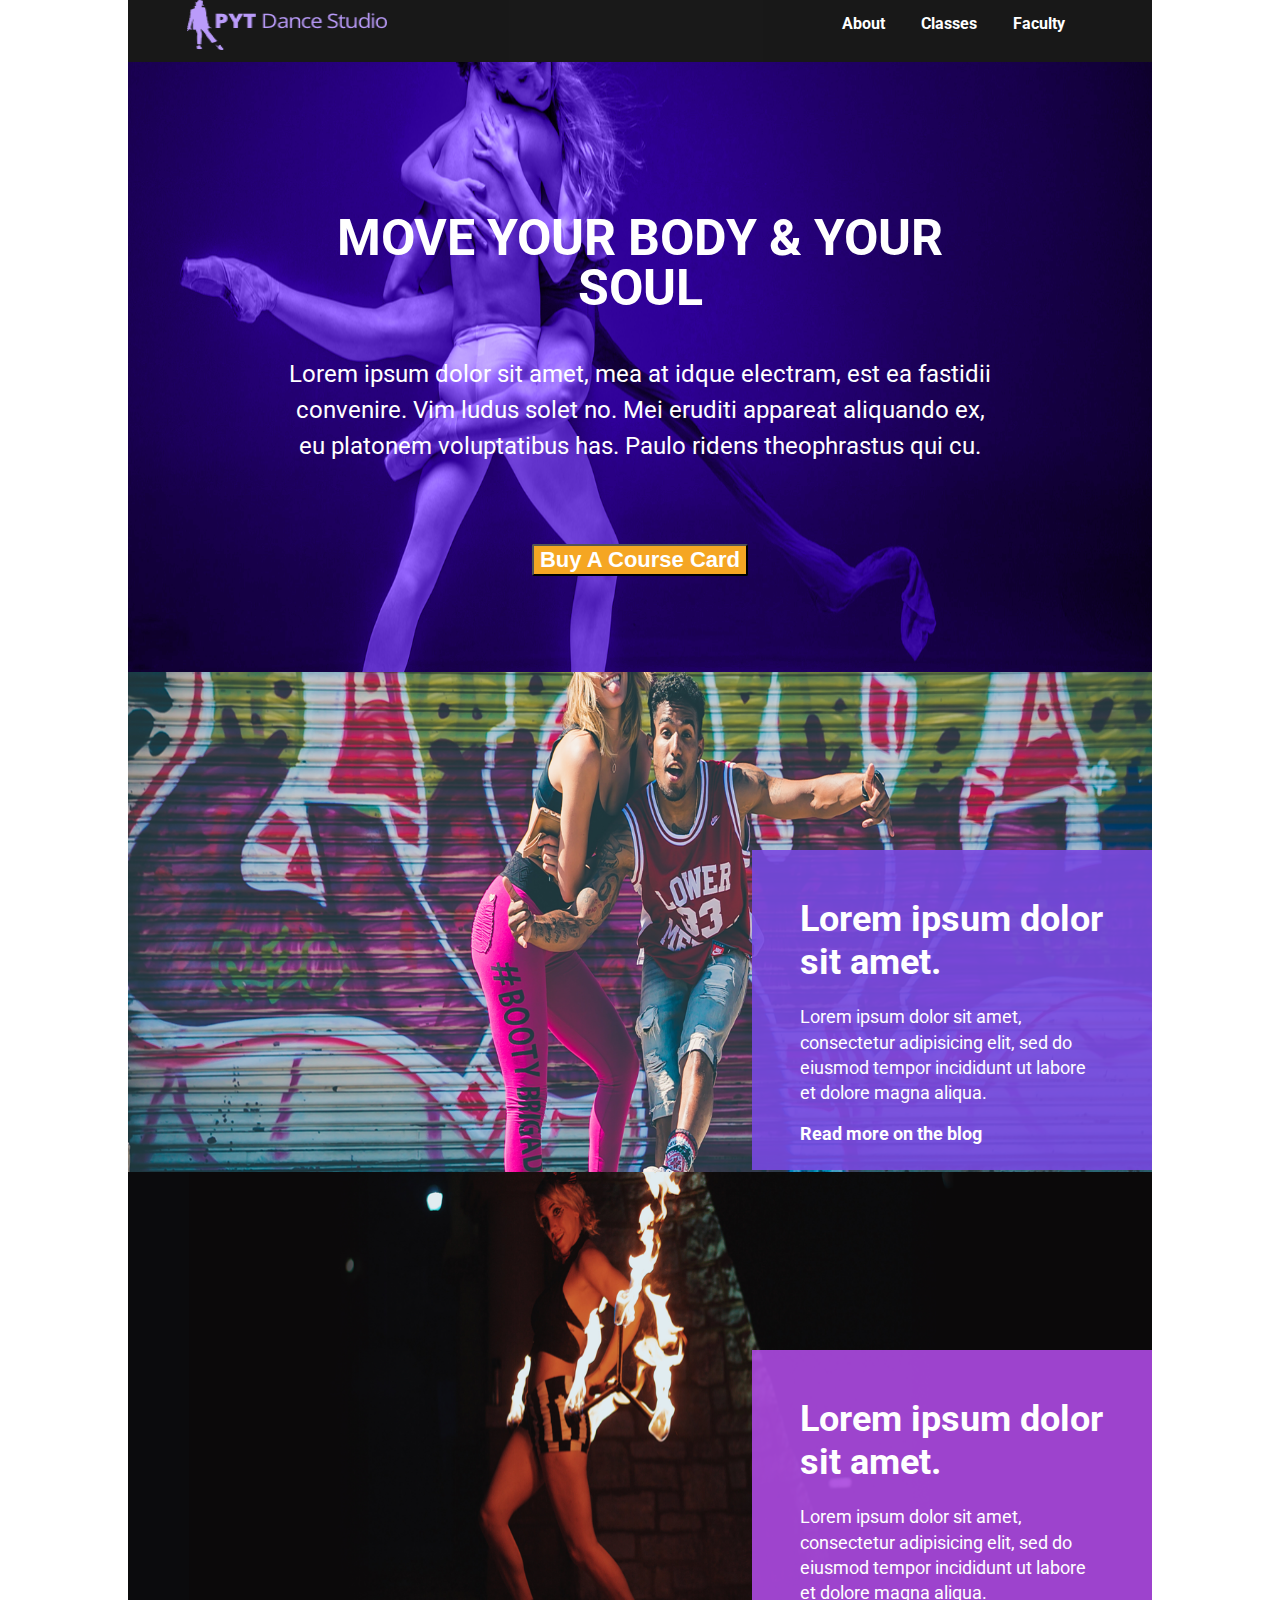
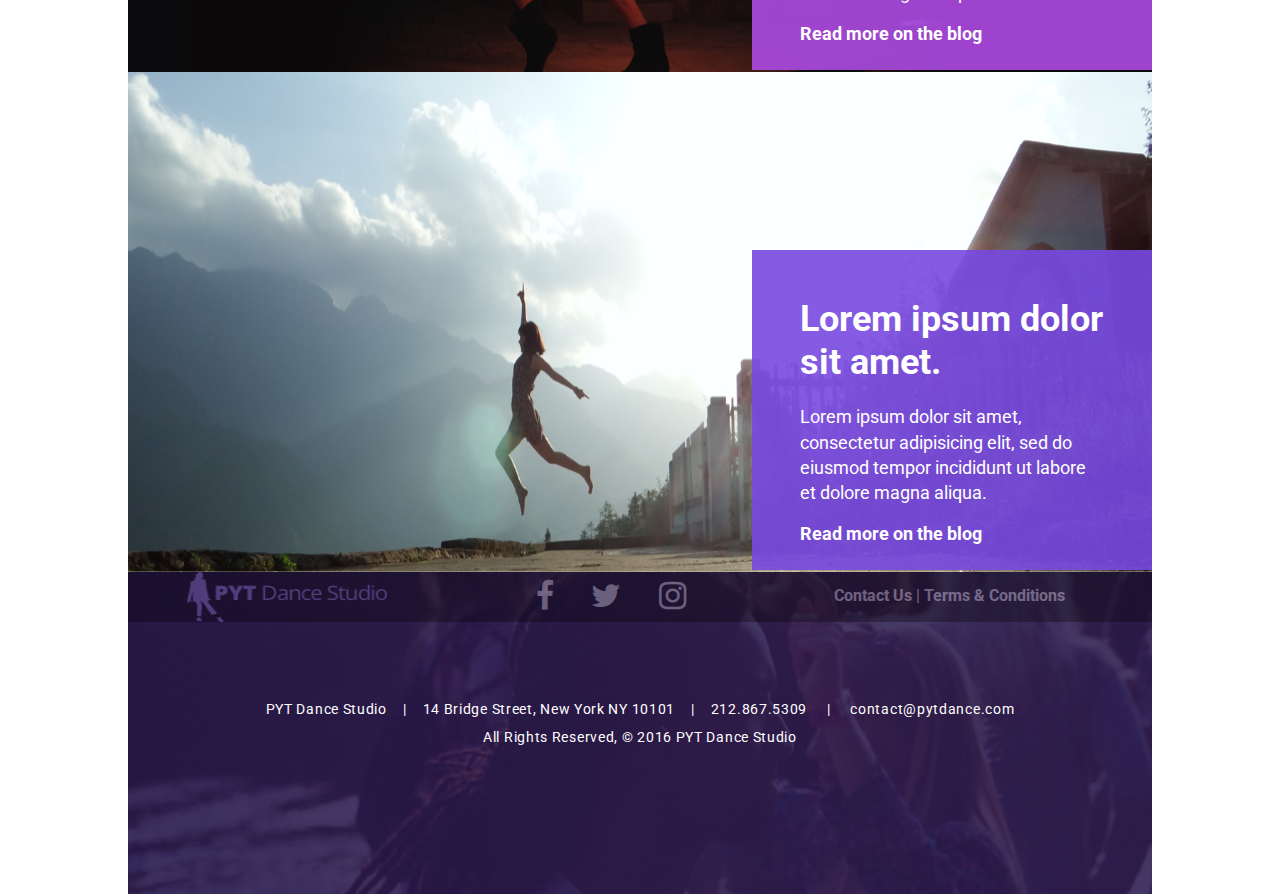
<file: index.html>
<!DOCTYPE HTML5>
<html>
<head>
  <title>Welcome to PYT Dance Studio</title>
    <link href="./resources/css/reset.css" type="text/css" rel="stylesheet">
    <link href="https://fonts.googleapis.com/css?family=Open+Sans:400,700|Roboto:400,700" rel="stylesheet">
    <link href="./resources/css/styles.css" type="text/css" rel="stylesheet">
    <link rel="stylesheet" href="https://cdnjs.cloudflare.com/ajax/libs/font-awesome/4.7.0/css/font-awesome.min.css">
  <title>PYT Dance Studio </title>
</head>
  <body>
    <nav class="top_navigation">
      <div class="nav_logo">
        <div class="logo_container">
         <a href="index.html"><div class="logo"></div></a>
     </div>
      <div class="navigation">
      <ul>
        <li><a href="about.html" id="about_page">About</a></li>
        <li><a href="classes.html" id="classes_page">Classes</a></li>
        <li><a href="faculty.html" id="faculty_page">Faculty</a></li>
      </ul>
     </div>
     </div>
  </nav> <!-- end of nav section -->
    <div class="top_section">
      <div class = "main_banner">
      <p class = "banner">Move Your Body &amp; Your Soul</p>
      <p class="sub_banner">Lorem ipsum dolor sit amet, mea at idque electram, est ea fastidii convenire. Vim ludus solet no. Mei eruditi appareat aliquando ex, eu platonem voluptatibus has. Paulo ridens theophrastus qui cu. </p>
      <button class="button"><a href="#">Buy A Course Card</a></button>
      </div>
     </div> <!--End of Section 1 -->
    <div class="body_section" id="graffiti">
      <div class="programs" id = "program1">
          <div class="program_content">
        <p class="program_heading">Lorem ipsum dolor sit amet.</p>
        <p class="program_body">Lorem ipsum dolor sit amet, consectetur adipisicing elit, sed do eiusmod tempor incididunt ut labore et dolore magna aliqua.</p>
        <p class="program_blog">Read more on the blog</p>
      </div>
      </div>
    </div><!--End of Section 2 -->

    <div class="body_section" id="fire">
      <div class="programs" id = "program2">
        <div class="program_content">
        <p class="program_heading">Lorem ipsum dolor sit amet.</p>
        <p class="program_body">Lorem ipsum dolor sit amet, consectetur adipisicing elit, sed do eiusmod tempor incididunt ut labore et dolore magna aliqua.</p>
        <p class="program_blog">Read more on the blog</p>
      </div>
      </div>
    </div><!--End of Section 3 -->


    <div class="body_section" id="jump">
      <div class="programs" id = "program3">
          <div class="program_content">
        <p class="program_heading">Lorem ipsum dolor sit amet.</p>
        <p class="program_body">Lorem ipsum dolor sit amet, consectetur adipisicing elit, sed do eiusmod tempor incididunt ut labore et dolore magna aliqua.</p>
        <p class="program_blog">Read more on the blog</p>
      </div>


      </div>
    </div><!--End of Section 4 -->
    <div class="bottom_section">

      <nav class="bottom_navigation">
        <div class="nav_logo">
         <div class="logo"></div>
         <div class="social_media">

           <a href="#"><i class="fa fa-facebook fa-2x"></i></a>
           <a href="#"><i class="fa fa-twitter fa-2x"></i></a>
           <a href="#"><i class="fa fa-instagram fa-2x"></i></a>
         </div>



        <div class="navigation">
        <ul>
          <li><a href="#">Contact Us </a>|<a href="#"> Terms &amp; Conditions</a></li>


        </ul>
       </div>
       </div>
    </nav> <!-- end of nav section -->

     <div class="contact">
       <div class="pyt_contact_info">
       <div class="pyt_address">PYT Dance Studio</div> <span id="pyt_break"> | </span><div class="pyt_address">14 Bridge Street, New York NY 10101</div><span id="pyt_break"> | </span><div class="pyt_address">212.867.5309 <span id="constant_break"> | </span> contact@pytdance.com</div>
     </div>
       <p>All Rights Reserved, &copy 2016 PYT Dance Studio</p>
     </div>


    </div><!--End of Section 5 -->
  </body>

</html>
</file>
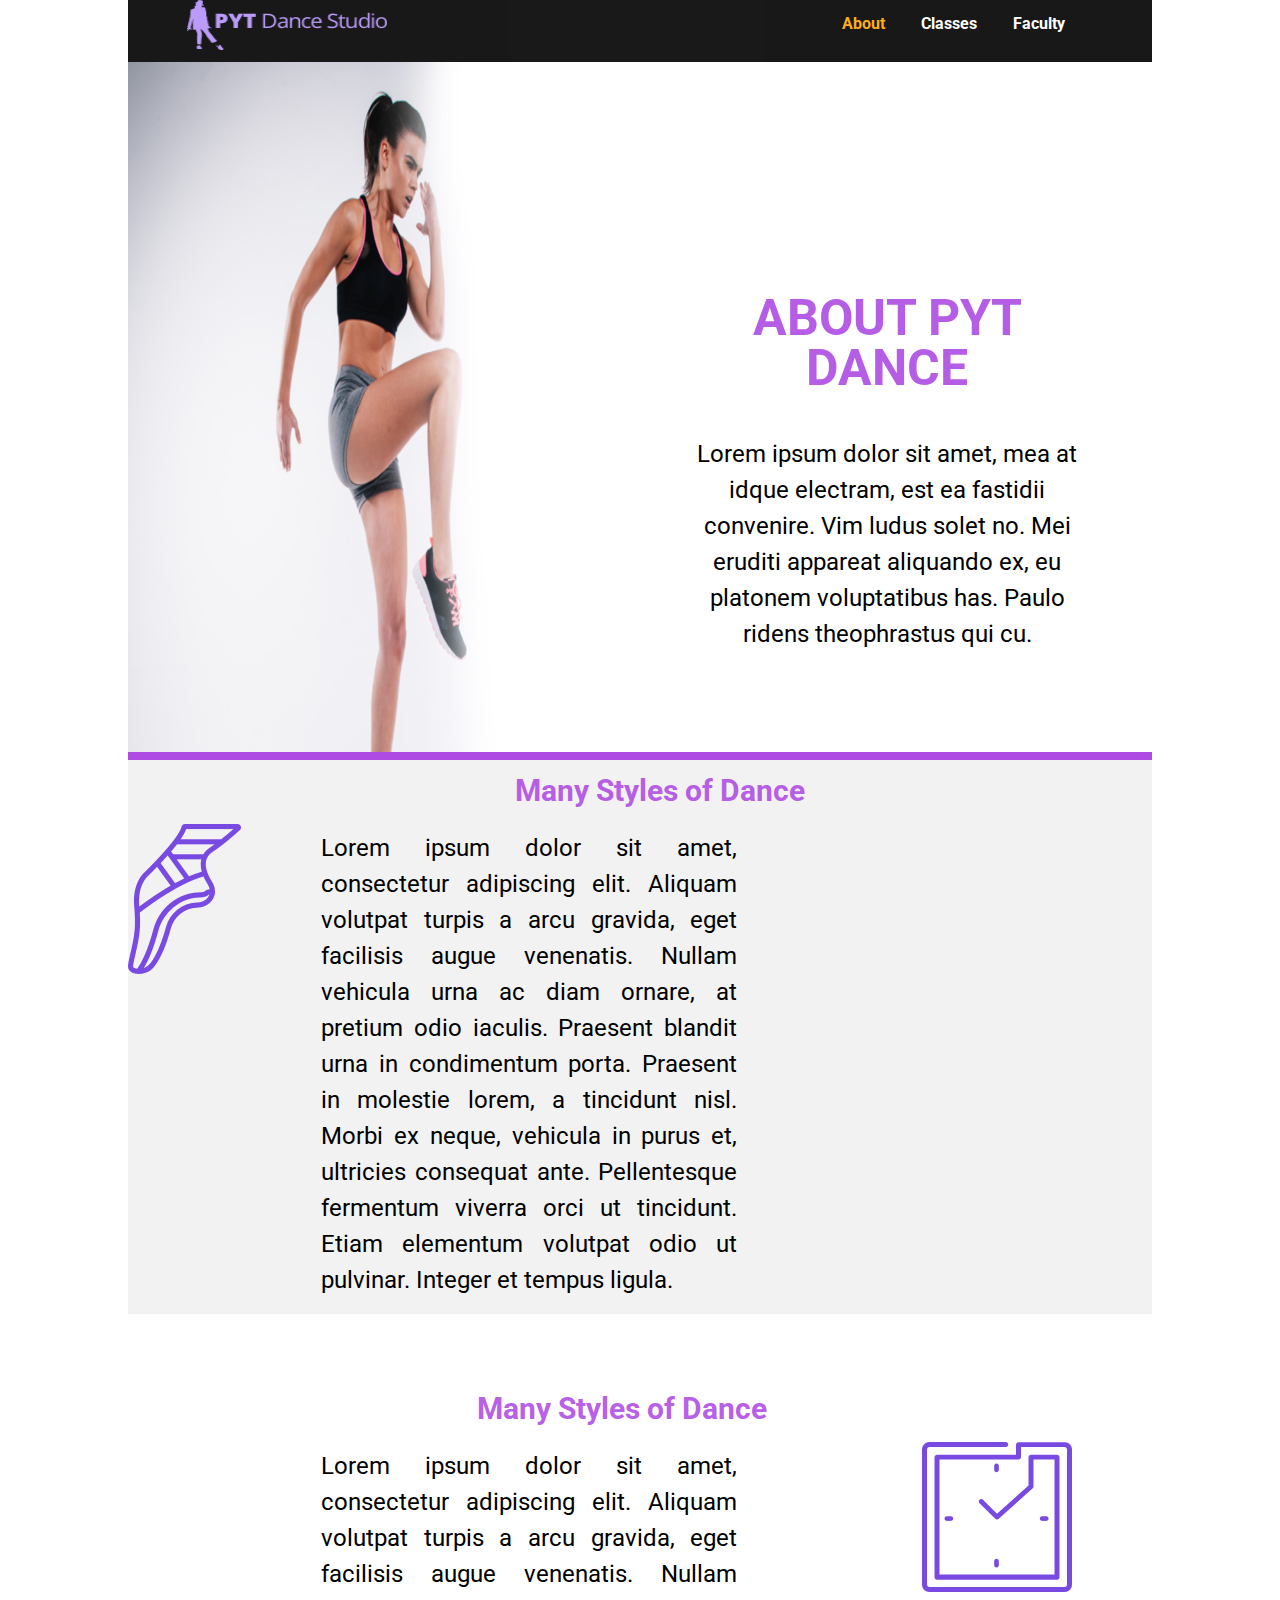
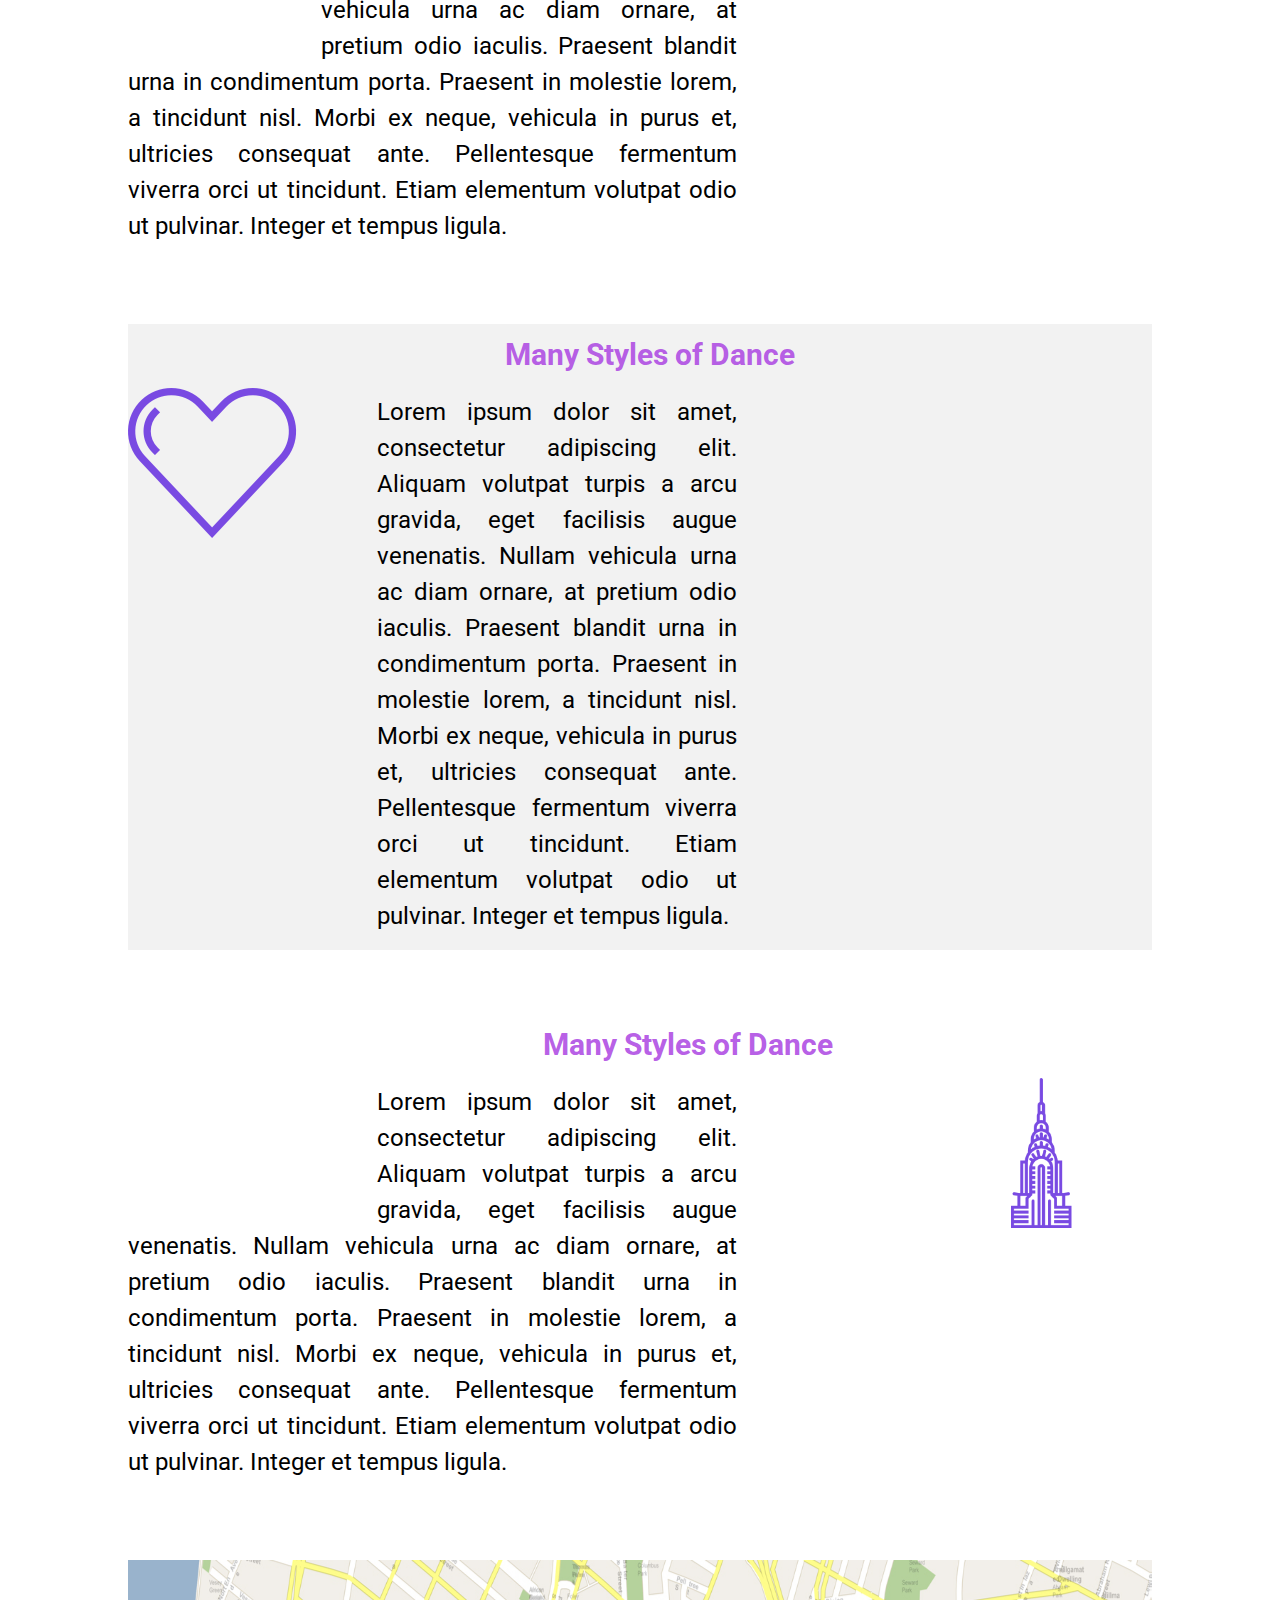
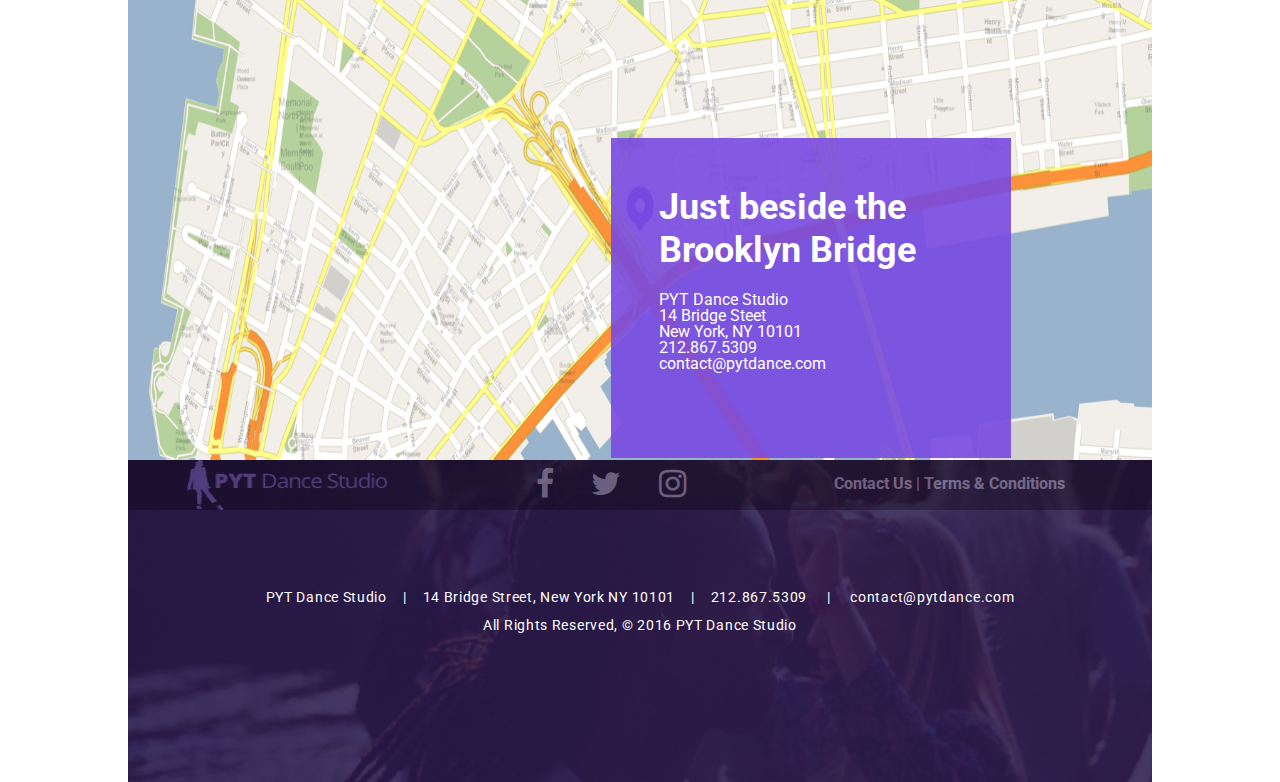
<file: about.html>
<!DOCTYPE HTML5>
<head>
  <title>About PYT Dance Studio</title>
  <link href="./resources/css/reset.css" type="text/css" rel="stylesheet">
  <link href="https://fonts.googleapis.com/css?family=Open+Sans:400,700|Roboto:400,700" rel="stylesheet">
  <link href="./resources/css/styles.css" type="text/css" rel="stylesheet">
  <link rel="stylesheet" href="https://cdnjs.cloudflare.com/ajax/libs/font-awesome/4.7.0/css/font-awesome.min.css">
</head>
<body>
  <nav class="top_navigation">
    <div class="nav_logo">
      <div class="logo_container">
       <a href="index.html"><div class="logo"></div></a>
   </div>
    <div class="navigation">
    <ul>
      <li class="active_page"><a href="about.html" id="about_page">About</a></li>
      <li><a href="classes.html" id="classes_page">Classes</a></li>
      <li><a href="faculty.html" id="faculty_page">Faculty</a></li>
    </ul>
   </div>
   </div>
  </nav> <!-- end of nav section -->

  <div class="top_section_classes" >
    <div class="top_section_container">
     <div class="classes_img" id="aboutPYTDance"> </div>
     <div class="classes_text" id="aboutPTYDanceText">
       <p class = "banner">About PYT Dance</p>
       <p class="sub_banner">Lorem ipsum dolor sit amet, mea at idque electram, est ea fastidii convenire. Vim ludus solet no. Mei eruditi appareat aliquando ex, eu platonem voluptatibus has. Paulo ridens theophrastus qui cu. </p>
     </div>
   </div>
  </div><!--End of Section 2 -->

  <div class="l_danceStyles" >
    <div class="danceStylesContainer">
      <div class="danceStyleImgContainer">
          <img alt="Ballet Shoes" src="./resources/images/icn-ballet.png" />
      </div>
      <div class="danceStyleTextContainer">
        <div class="danceStyleBanner">Many Styles of Dance</div>
        <div class="danceStyleText">Lorem ipsum dolor sit amet, consectetur adipiscing elit. Aliquam volutpat turpis a arcu gravida, eget facilisis augue venenatis. Nullam vehicula urna ac diam ornare, at pretium odio iaculis. Praesent blandit urna in condimentum porta. Praesent in molestie lorem, a tincidunt nisl. Morbi ex neque, vehicula in purus et, ultricies consequat ante. Pellentesque fermentum viverra orci ut tincidunt. Etiam elementum volutpat odio ut pulvinar. Integer et tempus ligula.</div>
      </div>
   </div>
  </div><!--End of Section 2 -->

  <div class="r_danceStyles" >
    <div class="danceStylesContainer">
      <div class="danceStyleImgContainer">
          <img alt="Ballet Shoes" src="./resources/images/icn-clock.png" />
      </div>
      <div class="danceStyleTextContainer">
        <div class="danceStyleBanner">Many Styles of Dance</div>
        <div class="danceStyleText">Lorem ipsum dolor sit amet, consectetur adipiscing elit. Aliquam volutpat turpis a arcu gravida, eget facilisis augue venenatis. Nullam vehicula urna ac diam ornare, at pretium odio iaculis. Praesent blandit urna in condimentum porta. Praesent in molestie lorem, a tincidunt nisl. Morbi ex neque, vehicula in purus et, ultricies consequat ante. Pellentesque fermentum viverra orci ut tincidunt. Etiam elementum volutpat odio ut pulvinar. Integer et tempus ligula.</div>
      </div>

   </div>
  </div><!--End of Section 2 -->

  <div class="l_danceStyles" >
    <div class="danceStylesContainer">
      <div class="danceStyleImgContainer">
          <img alt="Heart" src="./resources/images/icn-heart.png" />
      </div>
      <div class="danceStyleTextContainer">
        <div class="danceStyleBanner">Many Styles of Dance</div>
        <div class="danceStyleText">Lorem ipsum dolor sit amet, consectetur adipiscing elit. Aliquam volutpat turpis a arcu gravida, eget facilisis augue venenatis. Nullam vehicula urna ac diam ornare, at pretium odio iaculis. Praesent blandit urna in condimentum porta. Praesent in molestie lorem, a tincidunt nisl. Morbi ex neque, vehicula in purus et, ultricies consequat ante. Pellentesque fermentum viverra orci ut tincidunt. Etiam elementum volutpat odio ut pulvinar. Integer et tempus ligula.</div>
      </div>
   </div>
  </div><!--End of Section 2 -->
  <div class="r_danceStyles" >
    <div class="danceStylesContainer">
      <div class="danceStyleImgContainer">
          <img alt="Chrysler Builder" id="chrysler" src="./resources/images/icn-chrysler.png" />
      </div>


      <div class="danceStyleTextContainer">
        <div class="danceStyleBanner">Many Styles of Dance</div>
        <div class="danceStyleText">Lorem ipsum dolor sit amet, consectetur adipiscing elit. Aliquam volutpat turpis a arcu gravida, eget facilisis augue venenatis. Nullam vehicula urna ac diam ornare, at pretium odio iaculis. Praesent blandit urna in condimentum porta. Praesent in molestie lorem, a tincidunt nisl. Morbi ex neque, vehicula in purus et, ultricies consequat ante. Pellentesque fermentum viverra orci ut tincidunt. Etiam elementum volutpat odio ut pulvinar. Integer et tempus ligula.</div>
      </div>

   </div>
  </div><!--End of Section 2 -->

  <div class="body_section" id="brooklynLocation">
    <div class="programs" id = "program3">
        <div class="program_content">
      <p class="program_heading">Just beside the Brooklyn Bridge</p>
      <p class="program_body">
        <address>
        <span id="pytConact">PYT Dance Studio</span><br/>
        14 Bridge Steet<br/>
        New York, NY 10101<br/>
        212.867.5309<br/>
        contact@pytdance.com
        <address>
      </p>

    </div>
    </div>
  </div><!--End of Section 4 -->



  <div class="bottom_section">

    <nav class="bottom_navigation">
      <div class="nav_logo">
       <div class="logo"></div>
       <div class="social_media">

         <a href="#"><i class="fa fa-facebook fa-2x"></i></a>
         <a href="#"><i class="fa fa-twitter fa-2x"></i></a>
         <a href="#"><i class="fa fa-instagram fa-2x"></i></a>
       </div>



      <div class="navigation">
      <ul>
        <li><a href="#">Contact Us </a>|<a href="#"> Terms &amp; Conditions</a></li>


      </ul>
     </div>
     </div>
  </nav> <!-- end of nav section -->

   <div class="contact">
     <div class="pyt_contact_info">
     <div class="pyt_address">PYT Dance Studio</div> <span id="pyt_break"> | </span><div class="pyt_address">14 Bridge Street, New York NY 10101</div><span id="pyt_break"> | </span><div class="pyt_address">212.867.5309 <span id="constant_break"> | </span> contact@pytdance.com</div>
   </div>
     <p>All Rights Reserved, &copy 2016 PYT Dance Studio</p>
   </div>


  </div><!--End of Bottom Section -->

</body>
</file>
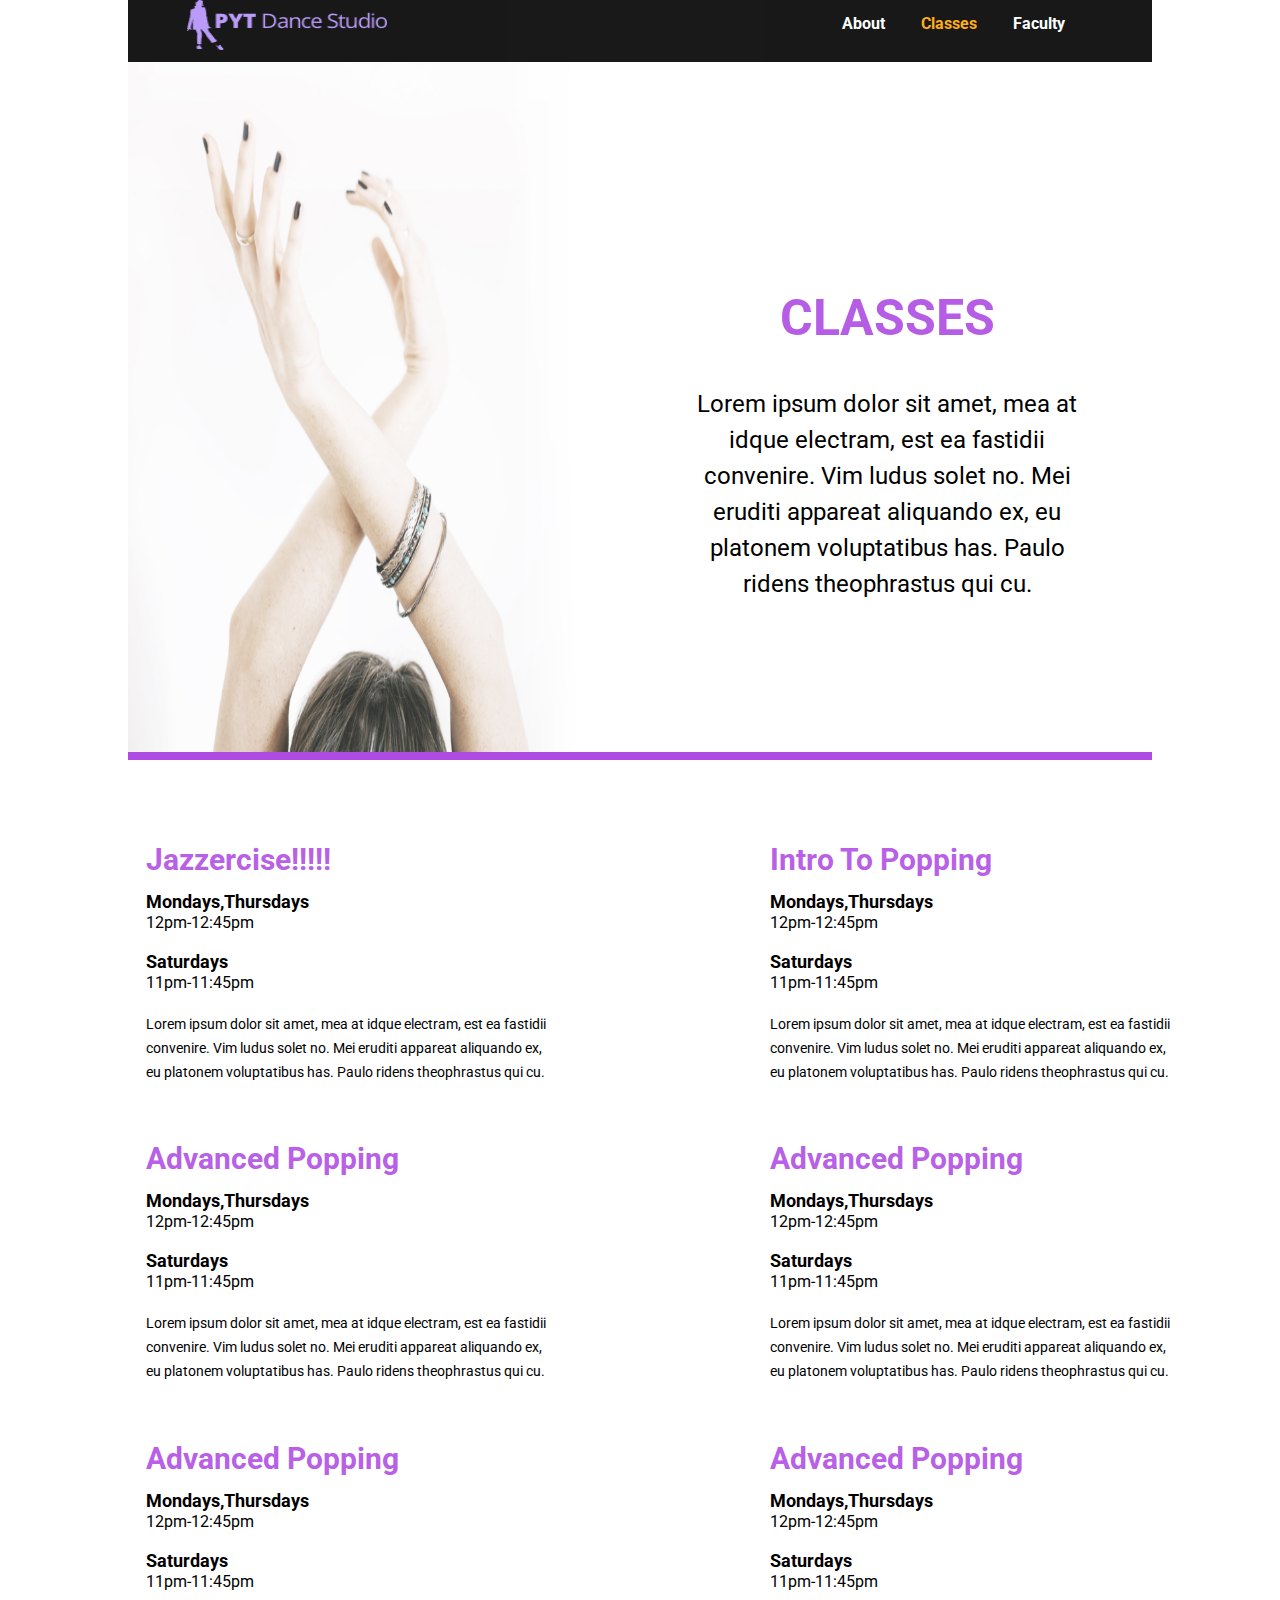
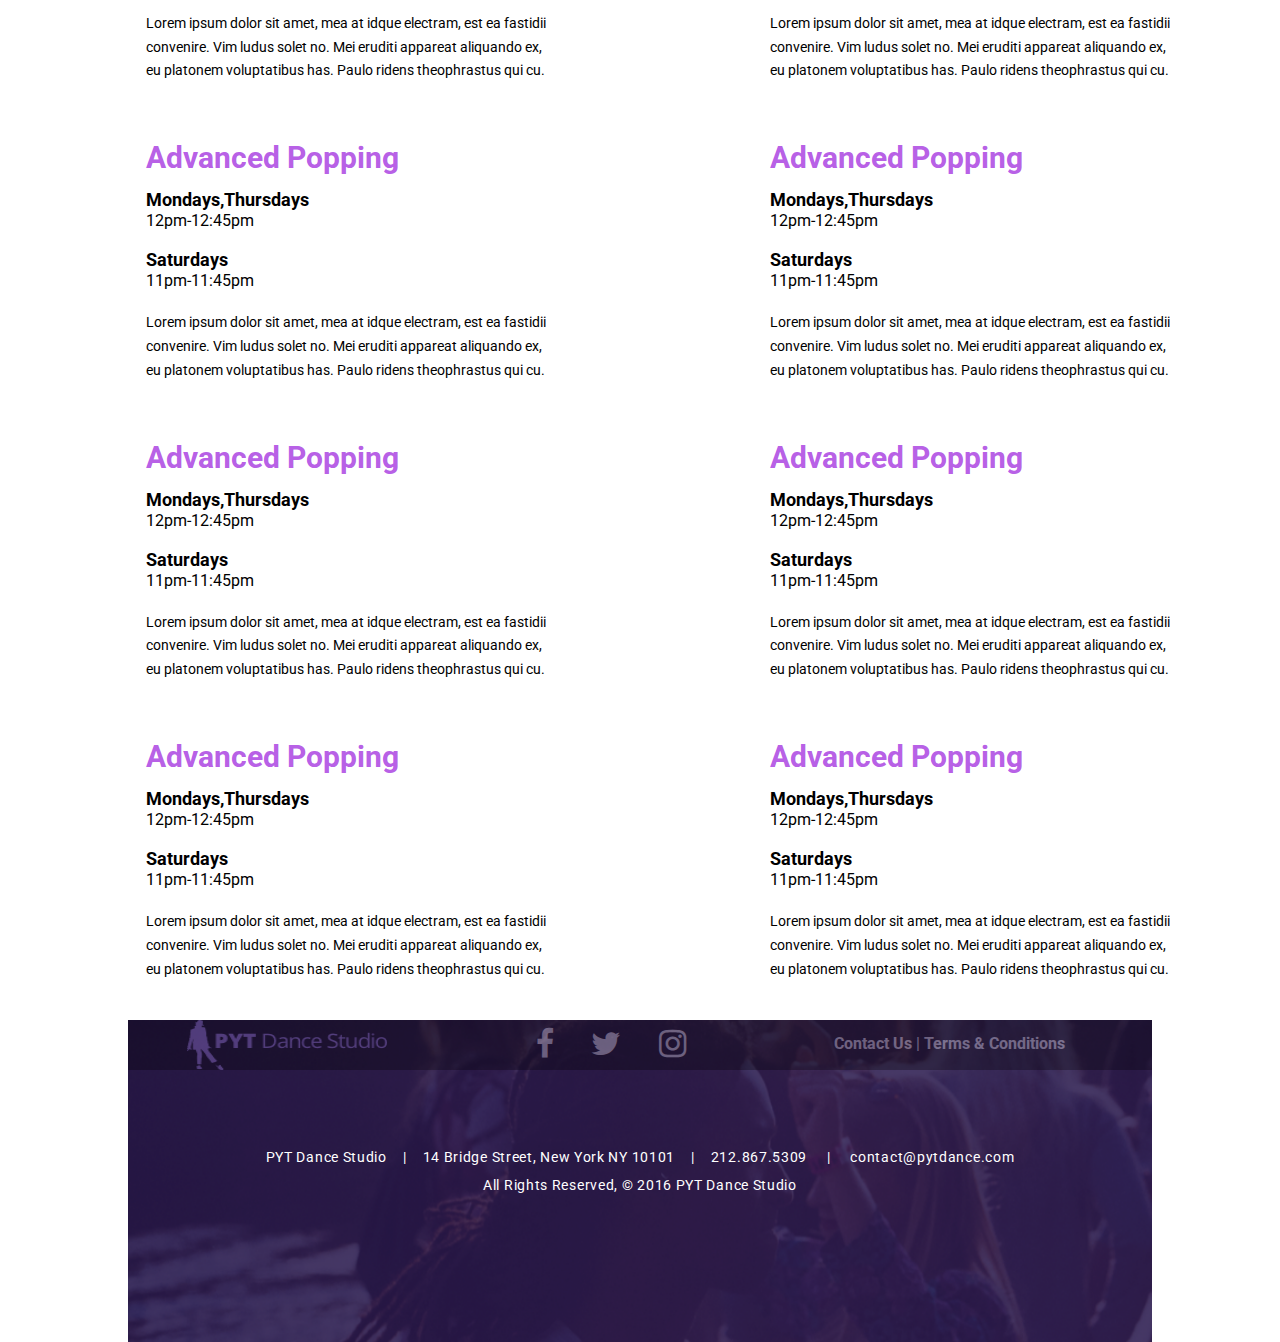
<file: classes.html>
<!DOCTYPE HTML5>
<head>
  <title>Classes offered at PYT Dance Studio</title>
  <link href="./resources/css/reset.css" type="text/css" rel="stylesheet">
  <link href="https://fonts.googleapis.com/css?family=Open+Sans:400,700|Roboto:400,700" rel="stylesheet">
  <link href="./resources/css/styles.css" type="text/css" rel="stylesheet">
  <link rel="stylesheet" href="https://cdnjs.cloudflare.com/ajax/libs/font-awesome/4.7.0/css/font-awesome.min.css">
</head>
<body>
<nav class="top_navigation">
  <div class="nav_logo">
    <div class="logo_container">
      <a href="index.html"><div class="logo"></div></a>
 </div>
  <div class="navigation">
  <ul>
    <li><a href="about.html" id="about_page">About</a></li>
    <li class="active_page"><a href="classes.html"  id="classes_page">Classes</a></li>
    <li><a href="faculty.html" id="faculty_page">Faculty</a></li>
  </ul>
 </div>
 </div>
</nav> <!-- end of nav section -->

<div class="top_section_classes">
  <div class="top_section_container">
   <div class="classes_img"> </div>
   <div class="classes_text">
     <p class = "banner">Classes</p>
     <p class="sub_banner">Lorem ipsum dolor sit amet, mea at idque electram, est ea fastidii convenire. Vim ludus solet no. Mei eruditi appareat aliquando ex, eu platonem voluptatibus has. Paulo ridens theophrastus qui cu. </p>
   </div>
 </div>
</div><!--End of Section 2 -->

<div class="classes_section">
  <div class="classes_container">

    <div class="classTime">
      <div class="ClassName">Jazzercise!!!!!</div>
      <div class="DaysTimesOfWeek">
         <div id="DayOfWeek">Mondays,Thursdays</div>
         <div id="Times">12pm-12:45pm</div>
      </div>
      <div class="DaysTimesOfWeek">
         <div id="DayOfWeek">Saturdays</div>
         <div id="Times">11pm-11:45pm</div>
      </div>
      <p id="classDescription">Lorem ipsum dolor sit amet, mea at idque electram, est ea fastidii convenire. Vim ludus solet no. Mei eruditi appareat aliquando ex, eu platonem voluptatibus has. Paulo ridens theophrastus qui cu. </p>
  </div>

  <div class="classTime">
    <div class="ClassName">Intro To Popping</div>
    <div class="DaysTimesOfWeek">
       <div id="DayOfWeek">Mondays,Thursdays</div>
       <div id="Times">12pm-12:45pm</div>
    </div>
    <div class="DaysTimesOfWeek">
       <div id="DayOfWeek">Saturdays</div>
       <div id="Times">11pm-11:45pm</div>
    </div>
    <p id="classDescription">Lorem ipsum dolor sit amet, mea at idque electram, est ea fastidii convenire. Vim ludus solet no. Mei eruditi appareat aliquando ex, eu platonem voluptatibus has. Paulo ridens theophrastus qui cu. </p>
</div>

<div class="classTime">
  <div class="ClassName">Advanced Popping</div>
  <div class="DaysTimesOfWeek">
     <div id="DayOfWeek">Mondays,Thursdays</div>
     <div id="Times">12pm-12:45pm</div>
  </div>
  <div class="DaysTimesOfWeek">
     <div id="DayOfWeek">Saturdays</div>
     <div id="Times">11pm-11:45pm</div>
  </div>
  <p id="classDescription">Lorem ipsum dolor sit amet, mea at idque electram, est ea fastidii convenire. Vim ludus solet no. Mei eruditi appareat aliquando ex, eu platonem voluptatibus has. Paulo ridens theophrastus qui cu. </p>
</div>

<div class="classTime">
  <div class="ClassName">Advanced Popping</div>
  <div class="DaysTimesOfWeek">
     <div id="DayOfWeek">Mondays,Thursdays</div>
     <div id="Times">12pm-12:45pm</div>
  </div>
  <div class="DaysTimesOfWeek">
     <div id="DayOfWeek">Saturdays</div>
     <div id="Times">11pm-11:45pm</div>
  </div>
  <p id="classDescription">Lorem ipsum dolor sit amet, mea at idque electram, est ea fastidii convenire. Vim ludus solet no. Mei eruditi appareat aliquando ex, eu platonem voluptatibus has. Paulo ridens theophrastus qui cu. </p>
</div>

<div class="classTime">
  <div class="ClassName">Advanced Popping</div>
  <div class="DaysTimesOfWeek">
     <div id="DayOfWeek">Mondays,Thursdays</div>
     <div id="Times">12pm-12:45pm</div>
  </div>
  <div class="DaysTimesOfWeek">
     <div id="DayOfWeek">Saturdays</div>
     <div id="Times">11pm-11:45pm</div>
  </div>
  <p id="classDescription">Lorem ipsum dolor sit amet, mea at idque electram, est ea fastidii convenire. Vim ludus solet no. Mei eruditi appareat aliquando ex, eu platonem voluptatibus has. Paulo ridens theophrastus qui cu. </p>
</div>

<div class="classTime">
  <div class="ClassName">Advanced Popping</div>
  <div class="DaysTimesOfWeek">
     <div id="DayOfWeek">Mondays,Thursdays</div>
     <div id="Times">12pm-12:45pm</div>
  </div>
  <div class="DaysTimesOfWeek">
     <div id="DayOfWeek">Saturdays</div>
     <div id="Times">11pm-11:45pm</div>
  </div>
  <p id="classDescription">Lorem ipsum dolor sit amet, mea at idque electram, est ea fastidii convenire. Vim ludus solet no. Mei eruditi appareat aliquando ex, eu platonem voluptatibus has. Paulo ridens theophrastus qui cu. </p>
</div>

<div class="classTime">
  <div class="ClassName">Advanced Popping</div>
  <div class="DaysTimesOfWeek">
     <div id="DayOfWeek">Mondays,Thursdays</div>
     <div id="Times">12pm-12:45pm</div>
  </div>
  <div class="DaysTimesOfWeek">
     <div id="DayOfWeek">Saturdays</div>
     <div id="Times">11pm-11:45pm</div>
  </div>
  <p id="classDescription">Lorem ipsum dolor sit amet, mea at idque electram, est ea fastidii convenire. Vim ludus solet no. Mei eruditi appareat aliquando ex, eu platonem voluptatibus has. Paulo ridens theophrastus qui cu. </p>
</div>

<div class="classTime">
  <div class="ClassName">Advanced Popping</div>
  <div class="DaysTimesOfWeek">
     <div id="DayOfWeek">Mondays,Thursdays</div>
     <div id="Times">12pm-12:45pm</div>
  </div>
  <div class="DaysTimesOfWeek">
     <div id="DayOfWeek">Saturdays</div>
     <div id="Times">11pm-11:45pm</div>
  </div>
  <p id="classDescription">Lorem ipsum dolor sit amet, mea at idque electram, est ea fastidii convenire. Vim ludus solet no. Mei eruditi appareat aliquando ex, eu platonem voluptatibus has. Paulo ridens theophrastus qui cu. </p>
</div>

<div class="classTime">
  <div class="ClassName">Advanced Popping</div>
  <div class="DaysTimesOfWeek">
     <div id="DayOfWeek">Mondays,Thursdays</div>
     <div id="Times">12pm-12:45pm</div>
  </div>
  <div class="DaysTimesOfWeek">
     <div id="DayOfWeek">Saturdays</div>
     <div id="Times">11pm-11:45pm</div>
  </div>
  <p id="classDescription">Lorem ipsum dolor sit amet, mea at idque electram, est ea fastidii convenire. Vim ludus solet no. Mei eruditi appareat aliquando ex, eu platonem voluptatibus has. Paulo ridens theophrastus qui cu. </p>
</div>

<div class="classTime">
  <div class="ClassName">Advanced Popping</div>
  <div class="DaysTimesOfWeek">
     <div id="DayOfWeek">Mondays,Thursdays</div>
     <div id="Times">12pm-12:45pm</div>
  </div>
  <div class="DaysTimesOfWeek">
     <div id="DayOfWeek">Saturdays</div>
     <div id="Times">11pm-11:45pm</div>
  </div>
  <p id="classDescription">Lorem ipsum dolor sit amet, mea at idque electram, est ea fastidii convenire. Vim ludus solet no. Mei eruditi appareat aliquando ex, eu platonem voluptatibus has. Paulo ridens theophrastus qui cu. </p>
</div>

<div class="classTime">
  <div class="ClassName">Advanced Popping</div>
  <div class="DaysTimesOfWeek">
     <div id="DayOfWeek">Mondays,Thursdays</div>
     <div id="Times">12pm-12:45pm</div>
  </div>
  <div class="DaysTimesOfWeek">
     <div id="DayOfWeek">Saturdays</div>
     <div id="Times">11pm-11:45pm</div>
  </div>
  <p id="classDescription">Lorem ipsum dolor sit amet, mea at idque electram, est ea fastidii convenire. Vim ludus solet no. Mei eruditi appareat aliquando ex, eu platonem voluptatibus has. Paulo ridens theophrastus qui cu. </p>
</div>

<div class="classTime">
  <div class="ClassName">Advanced Popping</div>
  <div class="DaysTimesOfWeek">
     <div id="DayOfWeek">Mondays,Thursdays</div>
     <div id="Times">12pm-12:45pm</div>
  </div>
  <div class="DaysTimesOfWeek">
     <div id="DayOfWeek">Saturdays</div>
     <div id="Times">11pm-11:45pm</div>
  </div>
  <p id="classDescription">Lorem ipsum dolor sit amet, mea at idque electram, est ea fastidii convenire. Vim ludus solet no. Mei eruditi appareat aliquando ex, eu platonem voluptatibus has. Paulo ridens theophrastus qui cu. </p>
</div>


</div><!--End class -->





<div class="bottom_section">

  <nav class="bottom_navigation">
    <div class="nav_logo">
     <div class="logo"></div>
     <div class="social_media">

       <a href="#"><i class="fa fa-facebook fa-2x"></i></a>
       <a href="#"><i class="fa fa-twitter fa-2x"></i></a>
       <a href="#"><i class="fa fa-instagram fa-2x"></i></a>
     </div>



    <div class="navigation">
    <ul>
      <li><a href="#">Contact Us </a>|<a href="#"> Terms &amp; Conditions</a></li>


    </ul>
   </div>
   </div>
</nav> <!-- end of nav section -->

 <div class="contact">
   <div class="pyt_contact_info">
   <div class="pyt_address">PYT Dance Studio</div> <span id="pyt_break"> | </span><div class="pyt_address">14 Bridge Street, New York NY 10101</div><span id="pyt_break"> | </span><div class="pyt_address">212.867.5309 <span id="constant_break"> | </span> contact@pytdance.com</div>
 </div>
   <p>All Rights Reserved, &copy 2016 PYT Dance Studio</p>
 </div>


</div><!--End of Bottom Section -->

<body>
</body>
</file>
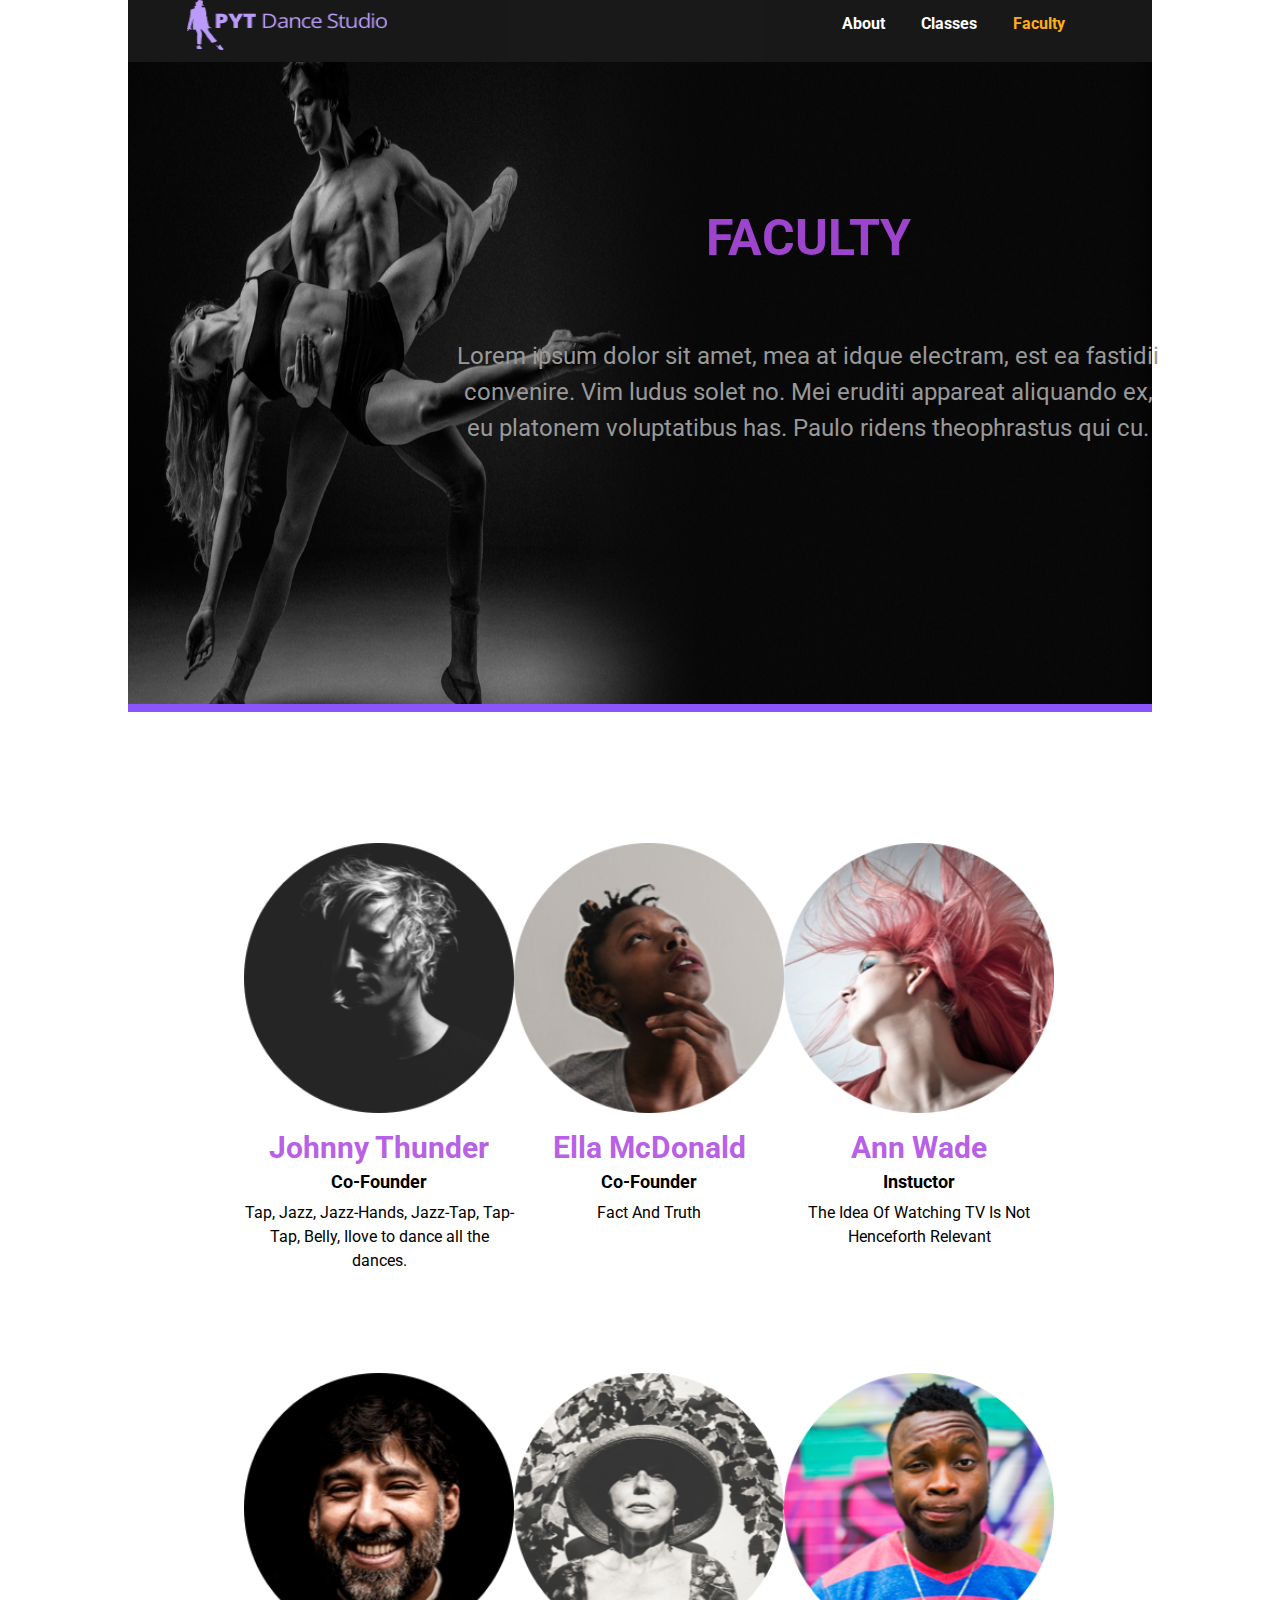
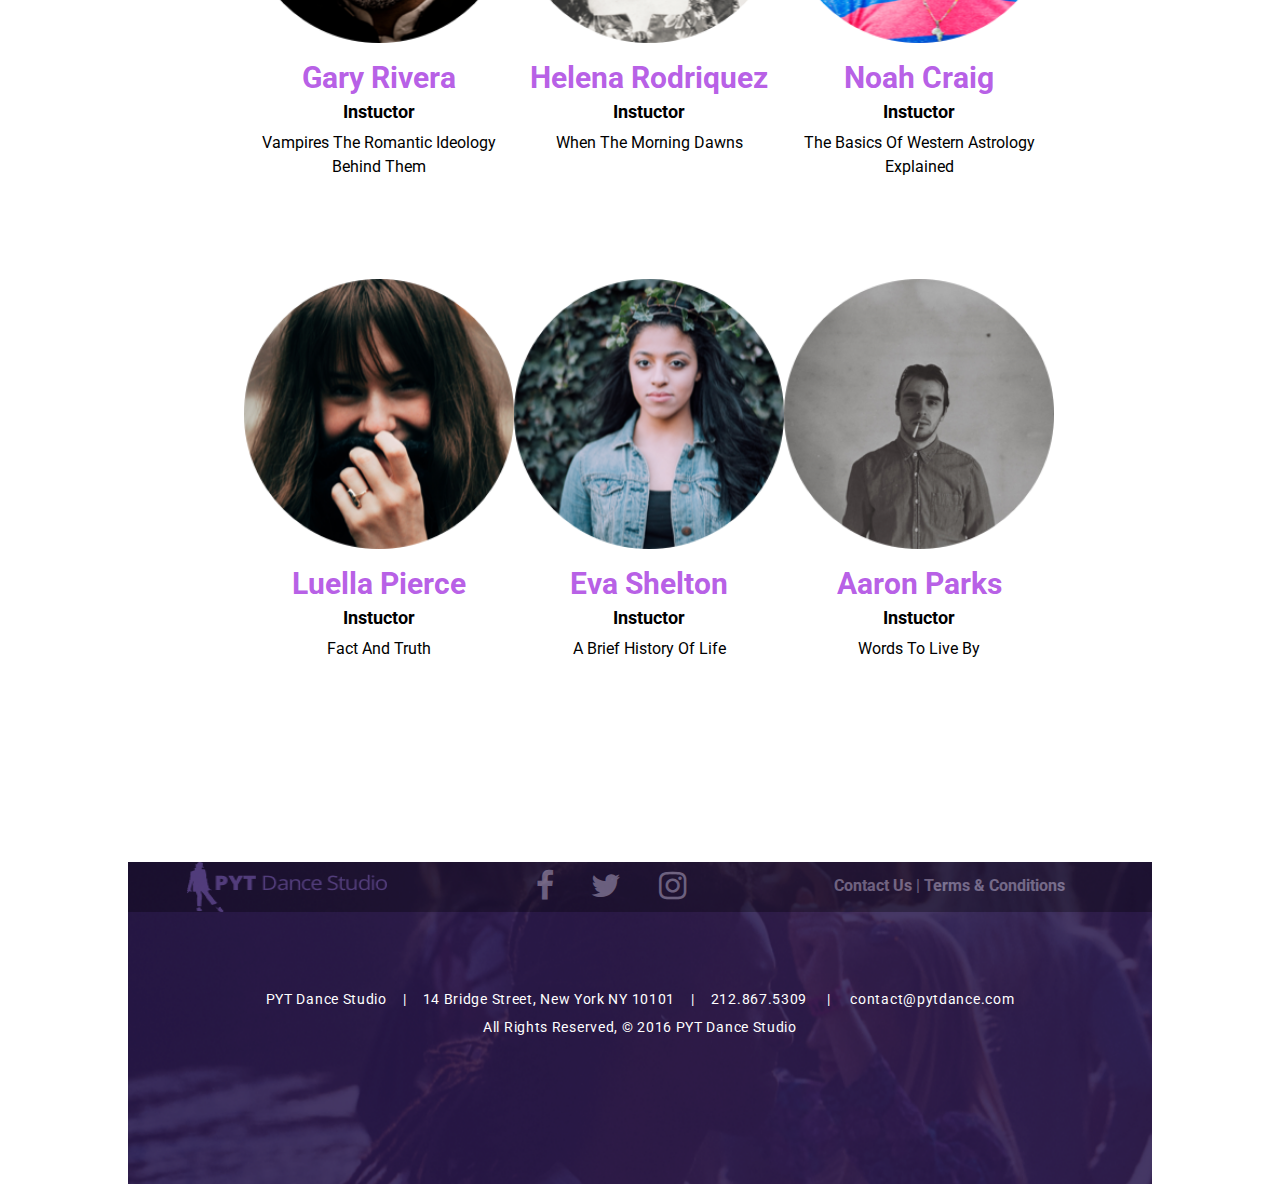
<file: faculty.html>
<!DOCTYPE HTML5>
<head>
  <title>Faculty at PYT Dance Studio</title>
  <link href="./resources/css/reset.css" type="text/css" rel="stylesheet">
  <link href="https://fonts.googleapis.com/css?family=Open+Sans:400,700|Roboto:400,700" rel="stylesheet">
  <link href="./resources/css/styles.css" type="text/css" rel="stylesheet">
  <link rel="stylesheet" href="https://cdnjs.cloudflare.com/ajax/libs/font-awesome/4.7.0/css/font-awesome.min.css">
</head>
<body>
  <nav class="top_navigation">
    <div class="nav_logo">
      <div class="logo_container">
        <a href="index.html"><div class="logo"></div></a>
   </div>
    <div class="navigation">
    <ul>
      <li><a href="about.html" id="about_page">About</a></li>
      <li><a href="classes.html" id="classes_page">Classes</a></li>
      <li class="active_page"><a href="faculty.html" id="faculty_page">Faculty</a></li>
    </ul>
   </div>
   </div>
  </nav> <!-- end of nav section -->




  <div class="top_section" id="faculty_dept">
    <div class = "main_banner main_faculty_banner">
    <p class = "banner" id="falculty_banner">Faculty</p>
    <p class="sub_banner falculty_sub_banner">Lorem ipsum dolor sit amet, mea at idque electram, est ea fastidii convenire. Vim ludus solet no. Mei eruditi appareat aliquando ex, eu platonem voluptatibus has. Paulo ridens theophrastus qui cu. </p>
    </div>
   </div> <!--End of Section 1 -->

   <div class="faculty_section">
     <div class="facultyContainer">

       <div class="facultyMembers">
         <div class="facultyImage" id="johnny"></div>
         <div class="facultyBio">
         <div class="facultyName" >Johnny Thunder</div>
         <div class="facultyRole">Co-Founder</div>
         <p id="facultysDescription">Tap, Jazz, Jazz-Hands, Jazz-Tap, Tap-Tap, Belly, Ilove to dance all the dances.</p>
       </div>
      </div>

      <div class="facultyMembers">
        <div class="facultyImage" id="ella"></div>
        <div class="facultyBio">
        <div class="facultyName" >Ella McDonald</div>
        <div class="facultyRole">Co-Founder</div>
        <p id="facultysDescription">Fact And Truth</p>
      </div>
     </div>

     <div class="facultyMembers">
       <div class="facultyImage" id="ann"></div>
       <div class="facultyBio">
       <div class="facultyName" >Ann Wade</div>
       <div class="facultyRole">Instuctor</div>
       <p id="facultysDescription">The Idea Of Watching TV Is Not Henceforth Relevant</p>
     </div>
    </div>


    <div class="facultyMembers">
      <div class="facultyImage" id="gary"></div>
      <div class="facultyBio">
      <div class="facultyName">Gary Rivera</div>
      <div class="facultyRole">Instuctor</div>
      <p id="facultysDescription">Vampires The Romantic Ideology Behind Them</p>
    </div>
   </div>

   <div class="facultyMembers">
     <div class="facultyImage" id="helena"></div>
     <div class="facultyBio">
     <div class="facultyName">Helena Rodriquez</div>
     <div class="facultyRole">Instuctor</div>
     <p id="facultysDescription">When The Morning Dawns</p>
   </div>
  </div>

  <div class="facultyMembers">
    <div class="facultyImage" id="noah"></div>
    <div class="facultyBio">
    <div class="facultyName">Noah Craig</div>
    <div class="facultyRole">Instuctor</div>
    <p id="facultysDescription">The Basics Of Western Astrology Explained</p>
  </div>
 </div>

 <div class="facultyMembers">
   <div class="facultyImage" id="luella"></div>
   <div class="facultyBio">
   <div class="facultyName">Luella Pierce</div>
   <div class="facultyRole">Instuctor</div>
   <p id="facultysDescription">Fact And Truth</p>
 </div>
</div>

<div class="facultyMembers">
  <div class="facultyImage" id="eva"></div>
  <div class="facultyBio">
  <div class="facultyName">Eva Shelton</div>
  <div class="facultyRole">Instuctor</div>
  <p id="facultysDescription">A Brief History Of Life</p>
</div>
</div>

<div class="facultyMembers">
  <div class="facultyImage" id="aaron"></div>
  <div class="facultyBio">
  <div class="facultyName">Aaron Parks</div>
  <div class="facultyRole">Instuctor</div>
  <p id="facultysDescription">Words To Live By</p>
</div>
</div>



    </div>

   </div><!--End class -->




   <div class="bottom_section">

     <nav class="bottom_navigation">
       <div class="nav_logo">
        <div class="logo"></div>
        <div class="social_media">

          <a href="#"><i class="fa fa-facebook fa-2x"></i></a>
          <a href="#"><i class="fa fa-twitter fa-2x"></i></a>
          <a href="#"><i class="fa fa-instagram fa-2x"></i></a>
        </div>



       <div class="navigation">
       <ul>
         <li><a href="#">Contact Us </a>|<a href="#"> Terms &amp; Conditions</a></li>


       </ul>
      </div>
      </div>
   </nav> <!-- end of nav section -->

    <div class="contact">
      <div class="pyt_contact_info">
      <div class="pyt_address">PYT Dance Studio</div> <span id="pyt_break"> | </span><div class="pyt_address">14 Bridge Street, New York NY 10101</div><span id="pyt_break"> | </span><div class="pyt_address">212.867.5309 <span id="constant_break"> | </span> contact@pytdance.com</div>
    </div>
      <p>All Rights Reserved, &copy 2016 PYT Dance Studio</p>
    </div>


   </div><!--End of Section 5 -->

</body>
</file>
<file: resources/css/styles.css>
html {
 font-family: 'Roboto', sans-serif;
 font-size: 16px;
 color:#ffffff;
}

body {

  width: 80vw;
  margin: 0 auto;
}

.top_navigation {
  opacity: .90;

}
.bottom_navigation {
  opacity: .30;
  color:#ffffff;

}

.top_navigation .nav_logo {
  height: 3.875rem;
}

.bottom_navigation .nav_logo {
  height: 3.125rem;


}

.nav_logo {

  width: :100%;
  background-color: #000000;
  padding-left: 3.6875rem;
  padding-right: 3.4375rem;
  vertical-align: top;
  text-align: right;
  display: flex;
  justify-content: space-between;

}

.bottom_section .nav_logo .navigation li a{
  color:white;
}




.logo_container{
  width: 8rem;
  height:50px;
  display:flex;
}

.logo {
  background-image: url("../../resources/images/logo-color.png");
  background-size: 100% 100%;
  background-repeat: no-repeat;

  width: 200px;
  height: 50px;


}

.navigation {
  align-content: right;
  justify-content: right;
  text-align: right;
}

.navigation ul {
  justify-content: space-between;
}

.navigation li {
  display: inline-block;
  vertical-align: middle;
  padding-top: 1rem;
  padding-right: 2rem;
}

.navigation a {
  font-family: 'Open Sans' sans-serif;
  font-size: 1rem;
  font-weight: bold;
  color:#ffffff;
  text-decoration: none;
}


.active_page a{
  color: orange;
}



.top_section {
  height: 38.125rem;
  width:auto;
  background-image: url("../../resources/images/dancers-photo.png");
  background-size: 100% 100%;
  background-repeat: no-repeat;
  margin: 0 auto;
  text-align: center;
}


.top_section_classes {
  height: 43.125rem;
  width:auto;

  margin: 0 auto;
  text-align: center;
  /*padding-bottom: 2rem;*/
  border-bottom: 0.5rem  rgb(174, 75, 227) solid;

}



.main_banner .banner{
  font-size: 3.125rem;
  font-weight: bold;
  line-height: 1;
  padding-top: 9.4375rem;
  text-transform: uppercase;
  padding-bottom: 2.6875rem;
  font-family: 'Roboto', sans-serif;
}

.main_banner .sub_banner {
  font-size: 1.5rem;
  line-height: 1.5;
  padding-bottom: 5rem;
}

.main_banner {
  width:45rem;
  margin: 0 auto;
}

.button {
  border-radius: 2px;
  background-color: #f5a623;
  font-family: 'Open Sans' sans-serif;;
  font-size: 1.375rem;
  font-weight: bold;
  color:#ffffff;
  padding: : 1.25rem 3.125rem;
}

.button a{
  color:#ffffff;
  text-decoration: none;

}

.body_section {
  height: 31.25rem;
  width:auto;
  background-size: 100% 100%;
  background-repeat: no-repeat;
}

.body_section .programs {
  width: 25rem;
  height:20rem;
  margin-top: 11.125rem;
  float: right;
}
.program_content{
  margin: 3rem;
}

.program_heading{
  font-size: 2.25rem;
  font-weight: bold;
  line-height: 1.2;
  margin-bottom: 1.25rem;
}

.program_body {
  margin-bottom: 1.25rem;
  font-size:1.125rem;
  line-height: 1.4;
}

.program_blog{
  font-weight: bold;
  font-size:1.125rem;
}


#program1, #program3 {
  background-color: rgba(120,73,225,0.9);
}

#program2 {
  background-color: rgba(173,74,226,0.9);
}

#graffiti {
  background-image: url("../../resources/images/graffiti-photo.png");
}

#fire {
  background-image: url("../../resources/images/fire-photo.png");
}

#jump {
  background-image: url("../../resources/images/jump-photo.png");
}

#brooklynLocation {
  background-image: url("../../resources/images/map.jpg");
}

.bottom_section {
  height: 20.125rem;
  width:100%;
  background-size: cover;
  background-repeat: no-repeat;
  background-image: url("../../resources/images/party-photo.png");
  margin: 0 auto;
  text-align: center;
  font-family: 'Roboto', sans-serif;
  color:#f00000;
}

.bottom_section .social_media{
 width:9.375rem;

 display: flex;
 justify-content: space-between;


}

.bottom_section .social_media a{
  text-decoration: none;
   color:#ffffff;
}



.bottom_section .social_media i{
  margin-top: 0.5rem;
}

.bottom_section .contact {
  padding-top: 5rem;
  font-size: .875rem;
  letter-spacing: 0.7px;
  color:#ffffff;
}

.bottom_section .contact p{
  padding: 0.875rem 0;
}

.pyt_contact_info {
  display: flex;
  justify-content: center;
}



.pyt_contact p{
  display:inline-flex;

}

.pyt_contact_info #pyt_break, .pyt_contact_info #constant_break{
  padding-left: 1rem;
  padding-right: 1rem;
}

.top_section_container{

}

.classes_img {
  width:45%;
  height: 100%;
  background-image: url("../../resources/images/classes-photo.png");
  background-size: 100% 100%;
  background-repeat: no-repeat;
  margin: 0 auto;
  float: left;
}

.classes_text{
  width:45%;
  height: 100%;
  float: right;
  color:black;
  margin: 0 auto;
}

.classes_text .banner{
  font-size: 3.125rem;
  font-weight: bold;
  line-height: 1;
  padding-top: 14.4375rem;
  text-transform: uppercase;
  padding-bottom: 2.6875rem;
  font-family: 'Roboto', sans-serif;
  color:rgba(174,75,227,0.9);
  width:85%;
}

.classes_text .sub_banner {
  font-size: 1.5rem;
  line-height: 1.5;
  padding-bottom: 5rem;
  width:85%;

}


.classes_section {
  height: 31.25rem;
  width:auto;
  background-size: 100% 100%;
  background-repeat: no-repeat;
  color:black;

}

.classes_container{
  width: 100%;
  display: flex;
  justify-content: space-between;
  flex-wrap: wrap;
  flex-direction: row;
  color:black;
  padding: 1.5625rem 1.125rem 2.4rem 1.125rem;

}

.classTime {
  width:25rem;
  display:inline-block;

}

.classTime .className {
  font-size: 1.875rem;
  font-weight: bold;
  color: rgba(174,75,227,0.9);
  margin-bottom: 1.125rem;
  margin-top:3.75rem;

}

.classTime .DaysTimesOfWeek {
  margin-bottom: 1.125rem;
}

.classTime .DaysTimesOfWeek #DayOfWeek{
  font-size: 1.125rem;
  font-weight: bold;
}

.classTime .DaysTimesOfWeek #Times{
  font-size: 1rem;
  line-height: 1.5;
  color:#000000;
}

.classTime p{
  font-size:.875rem;
  line-height: 1.7;

}

#faculty_dept{
    background-image: url("../../resources/images/faculty-photo.png");
    color:#999999;
    margin: 0 auto;
    padding-left:20rem;
    padding-bottom: 2rem;
    border-bottom: 0.5rem #8a54ff solid;
}

#faculty_dept .banner{
    color:rgba(174,75,227,0.9);
    margin-bottom: 2rem;
}

#faculty_dept .sub_banner{

}

.faculty_section {
  height: auto;
  width:100%;
  background-size: 100% 100%;

  color:black;

}

.facultyContainer{
  width: 100%;
  display: flex;
  justify-content: space-between;
  align-content:center;
  justify-content: center;
  flex-wrap: wrap;
  flex-direction: row;
  color:black;
  padding: 1.5625rem 0.5625rem 1.35rem 0.5625rem;
  margin-top: 5.625;
  margin-bottom: 11.25rem;

}

.facultyMembers {
  width:16.875rem;
  height: auto;
  display:inline-block;
  margin-top: 6.25rem;

}

.facultyImage{



  background-size: cover;
  background-repeat: no-repeat;
  width:100%;
  height: 16.875rem;
}

#johnny{
  background-image: url("../../resources/images/faculty/johnny.png");
}
#aaron{
  background-image: url("../../resources/images/faculty/aaron.png");
}
#ann{
  background-image: url("../../resources/images/faculty/ann.png");
}
#ella{
  background-image: url("../../resources/images/faculty/ella.png");
}
#eva{
  background-image: url("../../resources/images/faculty/eva.png");
}
#gary{
  background-image: url("../../resources/images/faculty/gary.png");
}
#helena{
  background-image: url("../../resources/images/faculty/helena.png");
}
#luella{
  background-image: url("../../resources/images/faculty/luella.png");
}
#noah{
  background-image: url("../../resources/images/faculty/noah.png");
}


.facultyBio{

  text-align: center;
}


.facultyName {
  font-size: 1.875rem;
  font-weight: bold;
  color: rgba(174,75,227,0.9);
  margin-bottom: .625rem;
  margin-top:1.25rem;
}
.facultyRole{
  padding-bottom: .625rem;
  font-size: 1.125rem;
  font-weight: bold;
}
#facultysDescription{
  font-size:1rem;
  line-height: 1.5;

}

#aboutPYTDance{
    background-image: url("../../resources/images/workout-photo.png");
}

.l_danceStyles{
  background-color: #f2f2f2;
  margin-bottom: 4rem;
}

.r_danceStyles{
  background-color: #ffffff;
  margin-bottom: 4rem;
}




.danceStylesContainer{

  height: 26rem;
  width:62%;
  text-align: center;
  display: inline;
/*  justify-content: flex-start;
  align-items: flex-start;
  align-content: flex-start;*/
  color:black;
  padding:4rem 19% 4rem 19%;

  position: relative;
}

.danceStyleImgContainer {
  width: auto;
  height:100%;
  margin-right: 5rem;

}

.r_danceStyles .danceStyleImgContainer {
  float:right;
  height:100%;
}
.l_danceStyles .danceStyleImgContainer {
  float:left;
  height:100%;
}



.danceStyleImgContainer img{
  height: 9.375rem;
  width: auto;
  display: inline-block;
  margin-top:4rem;


}
/*
#chrysler {
  height: 18.750rem;
}
*/
.danceStyleTextContainer {
  width: 85%;
  height: auto;
  margin-right: 5rem;


}


.danceStyleBanner{
  font-size: 1.875rem;
  font-weight: bold;
  color: rgba(174,75,227,0.9);
  margin-bottom: 1.5rem;
}

.danceStyleText {
  font-size: 1.5rem;
  line-height: 1.5;
  text-align:justify;
  width:70%;


}

@media only screen and (min-width:760px) and (max-width:1024px) {
  html{
  }
  .main_banner {
    width:31.25rem;
  }

  body {

    width: 100vw;

  }
  .body_section .programs {
    width: 100%;
    height:12.1875rem;
    margin-top: 19.0625rem;
  }

  .program_content{
    margin: 1.875rem 3.4375rem 1.875rem 1.875rem;
  }

  .program_heading{
    font-size: 1.875rem;
    font-weight: bold;
    line-height: 1.4;
    margin-bottom: 0.625rem;
  }

  .program_body {
    margin-bottom: 0.625rem;
    font-size:1rem;
    line-height: 1.5;
  }
 .bottom_navigation .nav_logo .logo, .bottom_navigation .navigation{
   display:none;
 }

 .bottom_section .social_media{
  width:5.4375rem;

  display: flex;
  justify-content: space-between;
   align-content: center;
   margin: 0 auto;

 }

 .bottom_section {
   height: 11.25rem;
   margin: 0 auto;
   text-align: center;
   font-family: 'Roboto', sans-serif;
 }

 .bottom_navigation .nav_logo {
   height: 2.5rem;
 }

 .bottom_navigation .social_media .fa{
   font-size: 1rem;
 }
 .pyt_contact_info {
   flex-direction: column;
   align-items: center;
   margin: 0 auto;
 }

 .pyt_contact_info #pyt_break{
   display:none
 }
 .bottom_section .contact {
   padding-top: 1.875rem;
   font-size: .625rem;
   letter-spacing: 0.5px;
   line-height: .5rem;
 }


 .classTime .className {

   margin-top:2.25rem;

 }


 .classTime {
   width:18.75rem;
   display:inline-block;

 }

 .classTime .DaysTimesOfWeek #Times{
   font-size: 1.125rem;
   }
   .classTime p{

     line-height: 1.5;

   }
   .top_section_container{
     display:block;
     flex-direction: column;
     justify-content: center;

   }

   .classes_img {
     width:100%;
     height: 75%;
     background-size: 100% 100%;
   }

   .classes_text{
     width:100%;
     height: 20%;

     text-align: center;

   }


   .classes_text .banner{
     font-size: 1.75rem;
     padding-top: 2rem;
     text-transform: uppercase;
     padding-bottom: 2rem;
     font-family: 'Roboto', sans-serif;
     color:rgba(174,75,227,0.9);
     width:100%;

   }

   .classes_text .sub_banner {
     margin-bottom: 1rem;
     font-size: 1.125rem;
     width:100%;
     height:auto;

   }

   #aboutPTYDanceText .banner {
     font-size: 1.25rem;
     font-weight: bold;
     color:#794ae2;
   }

   #aboutPTYDanceText .sub_banner {
     font-size: 1rem;
     line-height: 1.6;
     margin: 0 auto;
   }

   .danceStyleBanner{
     font-size: :1.75rem;
     margin: 0 auto;
     padding-bottom:1rem;
   }

   .danceStyleText{
     font-size: 1rem;
     line-height: 1.6;
     margin: 0 auto;
     display:block;
     height: auto;
   }
   .danceStyleImgContainer img{
     height: 6.25rem;
     width: auto;
     margin: 0 auto;
   }

   .danceStylesContainer{

     display: block;
     flex-direction: column;
     margin 0;

     padding:1.875rem 19% 1.875rem 19%;

   }
   .r_danceStyles{
     padding:0;
   }

   .l_danceStyles{
     padding:0;
   }

   .r_danceStyles .danceStyleImgContainer {
     float:none;
     height: auto;
     margin:0 auto;
   }
   .l_danceStyles .danceStyleImgContainer {
     float:none;
     height: auto;
     margin:0 auto;
   }

   .danceStyleTextContainer{
     margin:0 auto;
     width: 85%;
     height: auto%;
     min-width: 100%;
     overflow: auto;



   }

.danceStyleText{
  width: 85%;
  height:auto;
  min-height: 100%;
  min-width: 100%;
  overflow: auto;

}
   .danceStyleImgContainer img{
     margin-bottom: 1rem;


   }


}

@media only screen and (max-width:759px) {
  html{

  }

  body {

    width: 100vw;

  }
  .main_banner {
    width:18.5rem;
  }

  .top_navigation .nav_logo {
    height: 2.5rem;
  }


  .logo {
    height: 32px;

  }
  .nav_logo {

    width: :100%;
    background-color: #000000;
    padding-left: .625rem;
    padding-right:.625rem;
      }
  .logo {
        background-image: url("../../resources/images/logo-mobile.png");
        background-size: 100% 100%;
        background-repeat: no-repeat;
        width:3rem;
        height: 2.5rem;
      }

      .navigation a {
        font-family: 'Open Sans' sans-serif;
        font-size: 0.75rem;
        font-weight: bold;
        color:#ffffff;
        text-decoration: none;
      }
      .navigation li {
        padding-top: 0.5rem;
      }


      .main_banner .banner{
        font-size: 1.875rem;
        padding-top: 7.125rem;
        text-transform: uppercase;
        padding-bottom: 1.625rem;
        font-family: 'Roboto', sans-serif;
      }

      .main_banner .sub_banner {
        font-size: 1rem;
        line-height: 1.6;
        padding-bottom: 3.875rem;
      }

      .main_banner {
        width:18.5rem;
        margin: 0 auto;
      }
      .body_section .programs {
        width: 100%;
        height:12.1875rem;
        margin-top: 19.0625rem;
      }

      .program_content{
        margin: 1.875rem 1.25rem 1.875rem 1.25rem;
      }

      .program_heading{
        font-size: 1.25rem;
        font-weight: bold;
        line-height: 1.2;
        margin-bottom: 0.625rem;
      }

      .program_body {
        margin-bottom: 0.625rem;
        font-size:1rem;
        line-height: 1.5;
      }

      .program_blog{
        font-size: 1rem;
      }

      .bottom_navigation .nav_logo .logo, .bottom_navigation .navigation{
       display:none;
      }

      .bottom_section .social_media{
      width:5.4375rem;

      display: flex;
      justify-content: space-between;
       align-content: center;
       margin: 0 auto;

      }

      .bottom_section {
       height: 11.25rem;
       margin: 0 auto;
       text-align: center;
       font-family: 'Roboto', sans-serif;
      }

      .bottom_navigation .nav_logo {
       height: 2.5rem;
      }

      .bottom_navigation .social_media .fa{
       font-size: 1rem;
      }
      .pyt_contact_info {
       flex-direction: column;
       align-items: center;
       margin: 0 auto;
      }

      .pyt_contact_info #pyt_break{
       display:none
      }
      .bottom_section .contact {
       padding-top: 1.875rem;
       font-size: .625rem;
       letter-spacing: 0.5px;
       line-height: .5rem;
      }

      .top_section_container{
        display:block;
        flex-direction: column;
        justify-content: center;
        overflow:hidden;
        min-height: 100%;
        min-width: 100%;
        width:100%;


      }

      .classes_img {
        width:100%;
        height: 75%;
        background-size: 100% 100%;
      }

      .classes_text{
        width:100%;
        height: 20%;

        text-align: center;

      }


      .classes_text .banner{
        font-size: 1.75rem;
        padding-top: 2rem;
        text-transform: uppercase;
        padding-bottom: 2rem;
        font-family: 'Roboto', sans-serif;
        color:rgba(174,75,227,0.9);
        width:100%;

      }

      .classes_text .sub_banner {
        padding-bottom: 1rem;
        font-size: 1.125rem;
        width:100%;
        height:auto;

      }


      .classes_section {
      }

       .classTime {
         width:17.5em;
         display:inline-block;
         margin: 0 auto;

       }


       .classTime .className {

         margin-top:2.5rem;

       }


       .classTime {
         width:17.5rem;
         display:inline-block;

       }

       .classTime .DaysTimesOfWeek #Times{
         font-size: 0.875rem;
         line-height: 1.7;
         }

         .classTime p{
           font-size: 0.875rem;
           line-height: 1.7;
         }


         .facultyName {
           font-size: 1.5rem;
          }
         .facultyRole{
           font-size: 1rem;
         }

         #facultysDescription {
           font-size:.875rem;
           line-height: 1.7;
         }

         #faculty_dept{
           margin:0;

           text-align: left;
           padding: .625rem .625rem 0 .625rem;
         }

         .main_faculty_banner{
           text-align: center;
           width: 70%;
           margin-bottom: 0;
         }

         .main_faculty_banner p{
           margin-top: 0;
           width: 90%;

         }
         #falculty_banner{
           margin-top:15rem;
           margin-bottom:1rem;
         }
         #faculty_dept .banner {
            margin-bottom:1rem;
         }


         #aboutPTYDanceText .banner {
           font-size: 1.25rem;
           font-weight: bold;
           color:#794ae2;
         }

         #aboutPTYDanceText .sub_banner {
           font-size: 1rem;
           line-height: 1.6;
           margin: 0 auto;
           min-height: 100%;
           min-width: 100%;
           width: 100%
           overflow: hidden;;
         }

         .danceStyleBanner{
           font-size: :1.75rem;
           margin: 0 auto;
           padding-bottom:1rem;
         }

         .danceStyleText{
           font-size: 1rem;
           line-height: 1.6;
           margin: 0 auto;
         }
         .danceStyleImgContainer img{
           height: 6.25rem;
           width: auto;
           margin: 0 auto;
         }

         .danceStylesContainer{

           display: inline-block;
           flex-direction: column;
           margin 0;

           padding:1.875rem 19% 1.875rem 19%;

         }
         .r_danceStyles{
           padding:0;
           height: auto;
           min-height: : 100%;
           min-width: 100%;
           overflow:hidden;;
           display:block;

         }

         .l_danceStyles{
           padding:0;
           height: auto;
           min-height: : 100%
           min-width: 100%;
           overflow:hidden;;
           display:block;

         }

         .r_danceStyles .danceStyleImgContainer {
           float:none;
           height: auto;
           margin:0 auto;
         }
         .l_danceStyles .danceStyleImgContainer {
           float:none;
           height: auto;
           margin:0 auto;
         }

         .danceStyleTextContainer{
           margin:0 auto;
           width: 85%;
           height:auto;
           min-height: 100%;
           min-width: 100%;

           overflow: hidden;;



         }

         .danceStyleImgContainer img{
           margin-bottom: 1rem;


         }

         .danceStyleText{
           width: 85%;
           height:auto;
           min-height: 100%;
           min-width: 100%
           overflow: hidden;;


         }






  }
</file>
